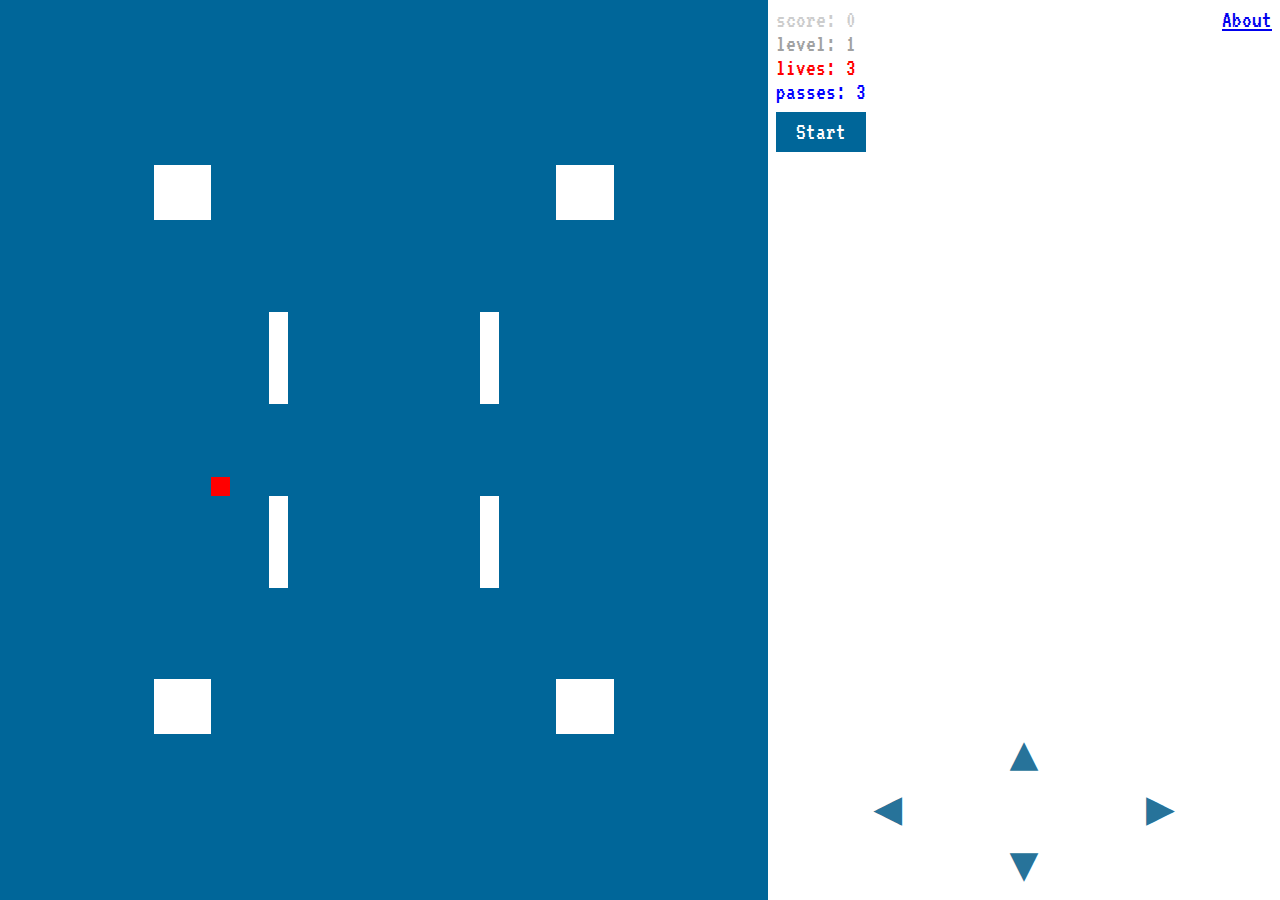
<file: snake/snake-mobile/index.html>
<!DOCTYPE HTML>
<html>

<head>
  <title>Snake v00.002</title>
  <meta http-equiv="Content-Type" content="text/html; charset=iso-8859-1">
  <meta name="viewport" content="width=device-width, initial-scale=1" />
  <meta name="description" content="Looshi snake game">
  <script src="snake.js" type="text/javascript"></script>
  <link href="https://fonts.googleapis.com/css?family=VT323" rel="stylesheet" />
</head>
<style>
  html,
  body {
    height: 100%;
    width: 100%;
    margin: 0;
    padding: 0;
    font-family: "VT323", monospace, arial, sans-serif;
    font-size: 24px;
  }

  /* the main game board is the only table */
  table {
    width: 100%;
    height: calc(100% - 200px);
    position: absolute;
    z-index: 1;
    top: 0;
  }

  #wrap {
    overflow: hidden;
    height: 100%;
    width: 100%;
    position: relative;

  }

  footer {

    height: 200px;
    background: white;
    display: flex;
    bottom: 0;
    position: absolute;
    justify-content: space-between;
    width: 100%;
  }

  #score-area {
    width: 33%;
    box-sizing: border-box;
    padding: 8px;
    display: flex;
  }

  .score-area-inner {
    display: flex;
    flex-direction: column;
    justify-content: space-between;
  }

  #start {
    background: #006699;
    color: white;
    padding: 8px;
    text-align: center;
    cursor: pointer;
    width: 100%;
    display: block;
    box-sizing: border-box;
  }



  #dpad {
    width: 66%;
    height: 100%;
    color: #27739a;
  }

  #dpad div {
    margin: 0;
    padding: 0;

    cursor: pointer
  }

  #up:active,
  #down:active,
  #left:active,
  #right:active {
    background: rgb(210, 210, 210);
  }

  #up {
    height: 33%;
    width: 100%;
    text-align: center;
    font-size: 48px;
    touch-action: manipulation;
  }

  #down {
    height: 33%;
    width: 100%;
    text-align: center;
    font-size: 48px;
    touch-action: manipulation;
  }

  #left-right {
    width: 100%;
    height: 33%;
    display: flex;
    justify-content: space-between;
  }

  #left {
    height: 100%;
    width: 45%;
    text-align: center;
    font-size: 48px;
    touch-action: manipulation;
  }

  #right {
    height: 100%;
    width: 45%;
    text-align: center;
    font-size: 48px;
    touch-action: manipulation;
  }

  .about-wide {
    display: block;
  }

  .about-narrow {
    display: none;
  }

  @media (min-aspect-ratio: 7/5) {
    #wrap {
      display: flex;
      flex-direction: row-reverse;
      justify-content: space-between;
    }

    footer {
      flex-direction: column;
      justify-content: space-between;
      position: relative;
      width: 40%;
      height: 100%;
      padding: 8px;
      box-sizing: border-box;
    }

    #score-area {
      padding: 0;
      display: flex;
      justify-content: space-between;
      width: 100%;
    }

    #start {
      margin-top: 8px;
    }

    #dpad {
      width: 100%;
      height: initial;
    }

    table {
      position: relative;
      width: 60%;
      height: 100%;
    }

    .about-wide {
      display: none;
    }

    .about-narrow {
      display: block;
    }
  }

  @media (min-aspect-ratio: 9/5) {
    #score-area {
      font-size: 18px;
    }


  }

  @media (max-width: 320px) {
    #score-area {
      font-size: 18px;
    }
  }

</style>

<body>
  <div id="wrap">
    <footer>
      <div id="score-area">
        <div class="score-area-inner">
          <div id="points" class="readOut"> </div>
          <div id="levelOutput" class="readOut"> </div>
          <div id="livesOutput" class="readOut"> </div>
          <div id="hallpassOutput" class="readOut"> </div>
          <a class="buttonContainer href=" #" id="start" class="button">
            Start
          </a>
          <a class="about-wide" href="https://github.com/looshi/Snake-Table-Cells">About</a>
        </div>
        <a class="about-narrow" href="https://github.com/looshi/Snake-Table-Cells">About</a>
      </div>
      <div id="dpad">
        <div id="up">&#9650;</div>
        <div id="left-right">
          <div id="left">&#9664;</div>
          <div id="right">&#9654;</div>
        </div>
        <div id="down">&#9660;</div>
      </div>
    </footer>
  </div>
  <!-- 100% privacy friendly analytics -->
  <script async defer src="https://scripts.simpleanalyticscdn.com/latest.js"></script>
  <noscript><img src="https://queue.simpleanalyticscdn.com/noscript.gif" alt=""
      referrerpolicy="no-referrer-when-downgrade" /></noscript>
</body>

</html>
</file>
